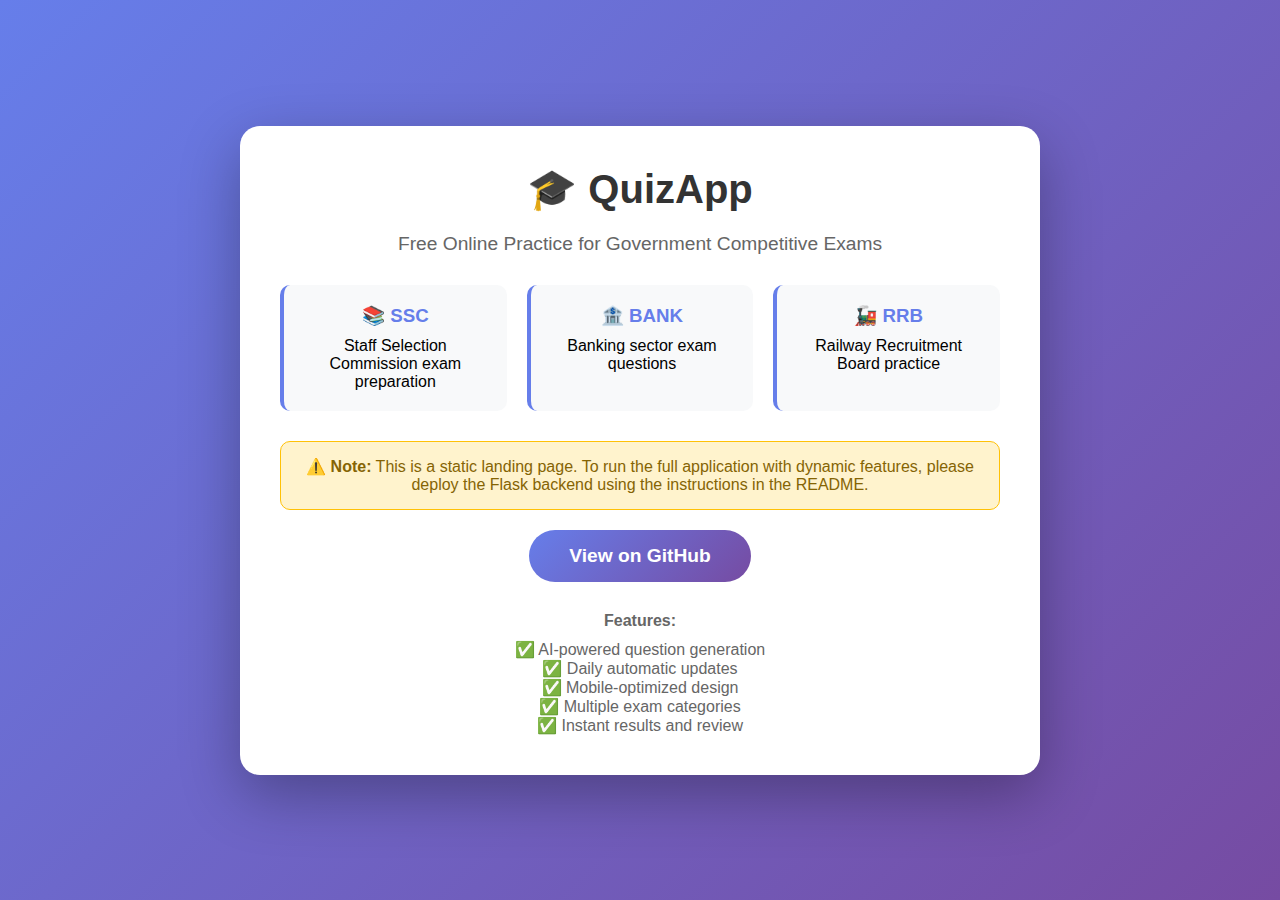
<file: docs/index.html>
<!DOCTYPE html>
<html lang="en">
<head>
    <meta charset="UTF-8">
    <meta name="viewport" content="width=device-width, initial-scale=1.0">
    <title>QuizApp - Government Exam Preparation</title>
    <meta name="description" content="Free online quiz platform for Indian government competitive exams - SSC, Bank, and RRB preparation">
    <style>
        * {
            margin: 0;
            padding: 0;
            box-sizing: border-box;
        }
        
        body {
            font-family: 'Segoe UI', Tahoma, Geneva, Verdana, sans-serif;
            background: linear-gradient(135deg, #667eea 0%, #764ba2 100%);
            min-height: 100vh;
            display: flex;
            align-items: center;
            justify-content: center;
            padding: 20px;
        }
        
        .container {
            background: white;
            border-radius: 20px;
            padding: 40px;
            max-width: 800px;
            box-shadow: 0 20px 60px rgba(0,0,0,0.3);
            text-align: center;
        }
        
        h1 {
            color: #333;
            margin-bottom: 20px;
            font-size: 2.5em;
        }
        
        .subtitle {
            color: #666;
            margin-bottom: 30px;
            font-size: 1.2em;
        }
        
        .features {
            display: grid;
            grid-template-columns: repeat(auto-fit, minmax(200px, 1fr));
            gap: 20px;
            margin: 30px 0;
        }
        
        .feature {
            background: #f8f9fa;
            padding: 20px;
            border-radius: 10px;
            border-left: 4px solid #667eea;
        }
        
        .feature h3 {
            color: #667eea;
            margin-bottom: 10px;
        }
        
        .cta-button {
            display: inline-block;
            background: linear-gradient(135deg, #667eea 0%, #764ba2 100%);
            color: white;
            padding: 15px 40px;
            border-radius: 50px;
            text-decoration: none;
            font-size: 1.2em;
            font-weight: bold;
            margin-top: 20px;
            transition: transform 0.3s, box-shadow 0.3s;
        }
        
        .cta-button:hover {
            transform: translateY(-3px);
            box-shadow: 0 10px 20px rgba(102, 126, 234, 0.4);
        }
        
        .note {
            background: #fff3cd;
            border: 1px solid #ffc107;
            border-radius: 10px;
            padding: 15px;
            margin-top: 30px;
            color: #856404;
        }
        
        @media (max-width: 600px) {
            h1 {
                font-size: 2em;
            }
            
            .container {
                padding: 20px;
            }
            
            .features {
                grid-template-columns: 1fr;
            }
        }
    </style>
</head>
<body>
    <div class="container">
        <h1>🎓 QuizApp</h1>
        <p class="subtitle">Free Online Practice for Government Competitive Exams</p>
        
        <div class="features">
            <div class="feature">
                <h3>📚 SSC</h3>
                <p>Staff Selection Commission exam preparation</p>
            </div>
            <div class="feature">
                <h3>🏦 BANK</h3>
                <p>Banking sector exam questions</p>
            </div>
            <div class="feature">
                <h3>🚂 RRB</h3>
                <p>Railway Recruitment Board practice</p>
            </div>
        </div>
        
        <div class="note">
            <strong>⚠️ Note:</strong> This is a static landing page. To run the full application with dynamic features, please deploy the Flask backend using the instructions in the README.
        </div>
        
        <a href="https://github.com/anacondy/QuizApp" class="cta-button">View on GitHub</a>
        
        <div style="margin-top: 30px; color: #666;">
            <p><strong>Features:</strong></p>
            <ul style="list-style: none; padding: 0; margin-top: 10px;">
                <li>✅ AI-powered question generation</li>
                <li>✅ Daily automatic updates</li>
                <li>✅ Mobile-optimized design</li>
                <li>✅ Multiple exam categories</li>
                <li>✅ Instant results and review</li>
            </ul>
        </div>
    </div>
</body>
</html>
</file>
